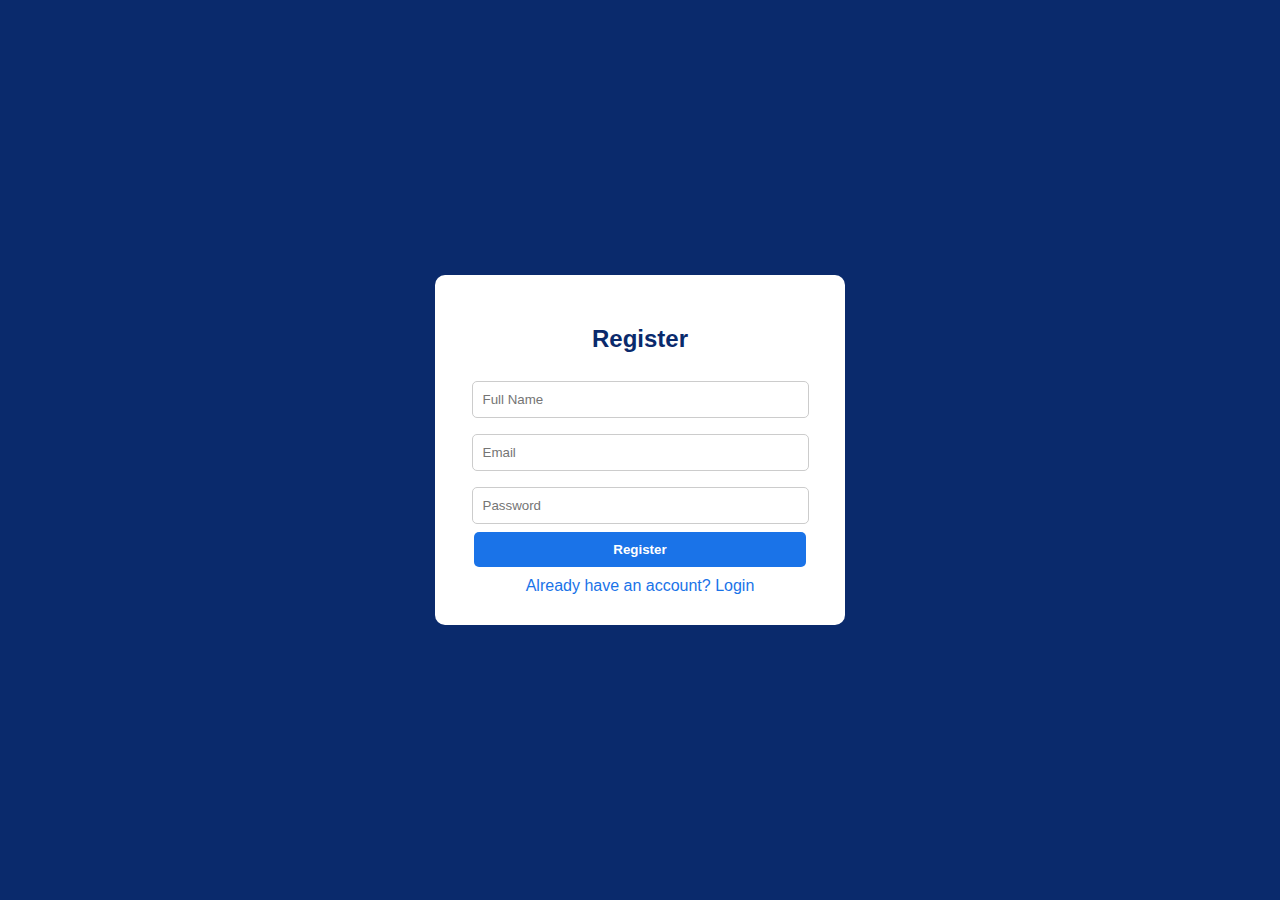
<file: buy-silver.html>
<!DOCTYPE html>
<html lang="en">
<head>
  <meta charset="UTF-8">
  <meta name="viewport" content="width=device-width, initial-scale=1.0">
  <title>Silver Plan Payment - BTC Mining Pro</title>
  <style>
    body {
      font-family: Arial, sans-serif;
      background: #f4f4f4;
      text-align: center;
      margin: 0;
      padding: 0;
    }
    .container {
      max-width: 500px;
      background: #fff;
      margin: 50px auto;
      padding: 30px;
      border-radius: 10px;
      box-shadow: 0 3px 8px rgba(0,0,0,0.1);
    }
    .btc-address {
      background: #f8f9fa;
      border: 1px dashed #ccc;
      padding: 15px;
      border-radius: 8px;
      margin: 20px 0;
      font-weight: bold;
      word-break: break-all;
    }
    button {
      padding: 12px 20px;
      border: none;
      border-radius: 6px;
      cursor: pointer;
      font-size: 16px;
      margin-top: 10px;
    }
    .copy-btn { background: #007bff; color: #fff; }
    .copy-btn:hover { background: #0056b3; }
    .confirm-btn { background: #28a745; color: #fff; }
    .confirm-btn:hover { background: #218838; }
    a { color: #28a745; text-decoration: none; font-weight: bold; }
    .note { margin-top: 20px; color: #dc3545; font-weight: bold; }
    @media (max-width: 768px) {
      .container { width: 90%; margin: 20px auto; padding: 20px; }
    }
  </style>
</head>
<body>

  <div class="container">
    <h2>Silver Plan Payment</h2>
    <p>Please deposit <strong>$500 (equivalent in BTC)</strong> to the address below:</p>
    
    <div class="btc-address" id="btcAddress">3Xy4Z5a6B7c8D9e0F1gH2iJ3kL4M5n6O7P</div>
    <button class="copy-btn" onclick="copyAddress()">📋 Copy Address</button>
    
    <p>After payment, send your receipt to our agent:  
      <br><a href="https://wa.me/1234567890" target="_blank">📲 Click here to WhatsApp Agent</a>
    </p>

    <button class="confirm-btn" onclick="confirmPayment()">✅ I've Paid</button>
    
    <div class="note">⚠️ Your mining will start automatically after confirmation.</div>
  </div>

  <script>
    // Redirect to register/login if not logged in
    if(localStorage.getItem("isLoggedIn") !== "true"){
      localStorage.setItem("pendingPlan", "Silver");
      alert("You must login/register first to buy this plan.");
      window.location.href = "register.html";
    }

    function copyAddress() {
      const btcAddress = document.getElementById("btcAddress").innerText;
      navigator.clipboard.writeText(btcAddress);
      alert("BTC Address copied to clipboard!");
    }

    function confirmPayment() {
      const currentUser = localStorage.getItem("currentUser");
      if(!currentUser) { 
        alert("User not found. Please login."); 
        window.location.href="login.html"; 
        return; 
      }

      let users = JSON.parse(localStorage.getItem("users")) || {};
      users[currentUser] = users[currentUser] || {};
      users[currentUser].plan = "Silver";
      users[currentUser].paymentConfirmed = false; // start mining after delay
      users[currentUser].balance = 0;
      users[currentUser].totalMined = 0;
      localStorage.setItem("users", JSON.stringify(users));

      alert("Payment confirmed! Redirecting to dashboard...");
      window.location.href = "dashboard.html";
    }
  </script>
</body>
</html>
</file>
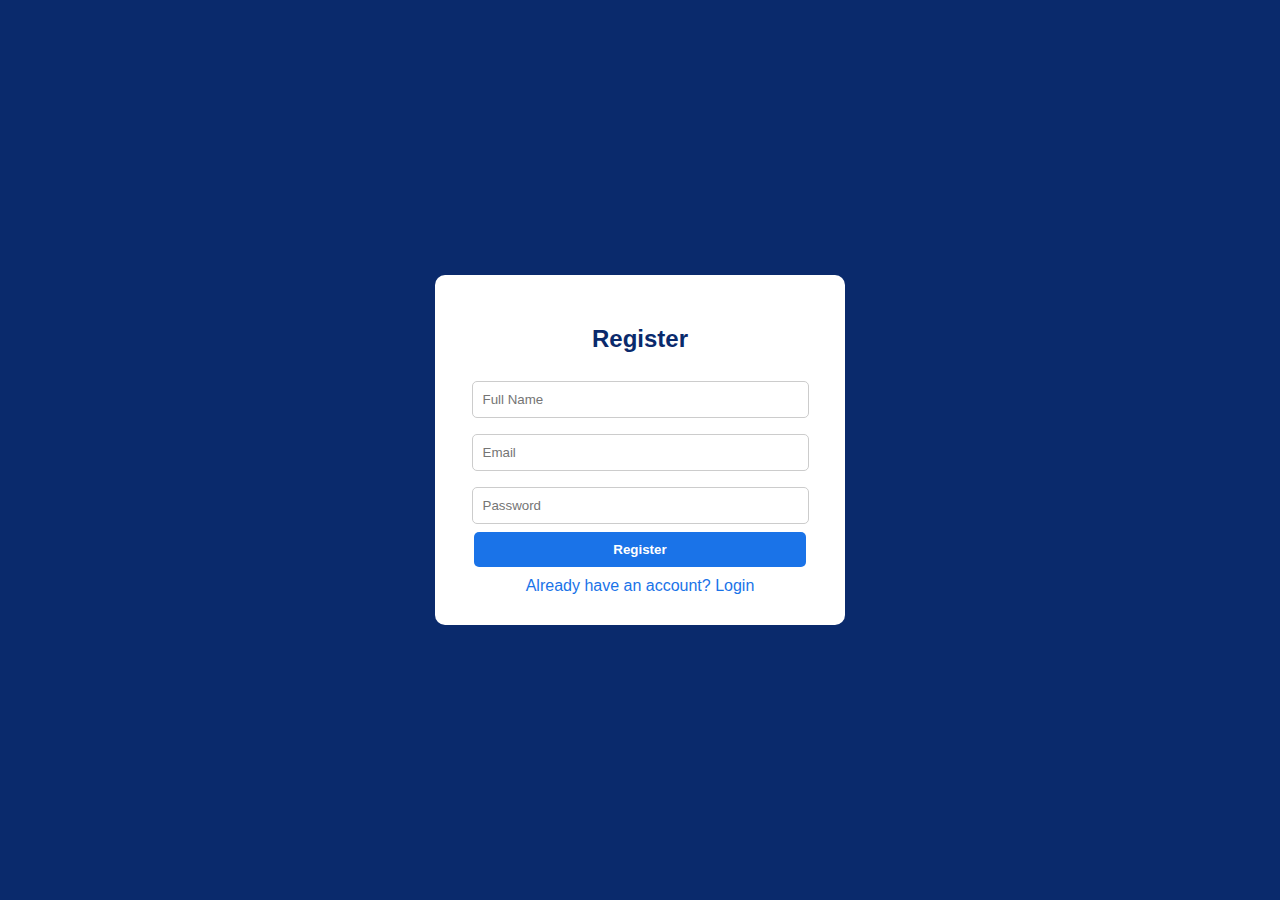
<file: buy-starter.html>
<!DOCTYPE html>
<html lang="en">
<head>
  <meta charset="UTF-8">
  <meta name="viewport" content="width=device-width, initial-scale=1.0">
  <title>Starter Plan Payment - BTC Mining Pro</title>
  <style>
    body {
      font-family: Arial, sans-serif;
      background: #f4f4f4;
      text-align: center;
      margin: 0;
      padding: 0;
    }
    .container {
      max-width: 500px;
      background: #fff;
      margin: 50px auto;
      padding: 30px;
      border-radius: 10px;
      box-shadow: 0 3px 8px rgba(0,0,0,0.1);
    }
    .btc-address {
      background: #f8f9fa;
      border: 1px dashed #ccc;
      padding: 15px;
      border-radius: 8px;
      margin: 20px 0;
      font-weight: bold;
      word-break: break-all;
    }
    button {
      padding: 12px 20px;
      border: none;
      border-radius: 6px;
      cursor: pointer;
      font-size: 16px;
      margin-top: 10px;
    }
    .copy-btn { background: #007bff; color: #fff; }
    .copy-btn:hover { background: #0056b3; }
    .confirm-btn { background: #28a745; color: #fff; }
    .confirm-btn:hover { background: #218838; }
    a { color: #28a745; text-decoration: none; font-weight: bold; }
    .note { margin-top: 20px; color: #dc3545; font-weight: bold; }
  </style>
</head>
<body>

  <div class="container">
    <h2>Starter Plan Payment</h2>
    <p>Please deposit <strong>$200 (equivalent in BTC)</strong> to the address below:</p>
    
    <div class="btc-address" id="btcAddress">3A1UXesRiNE36KT9pAJxWyEofD46fASsxC</div>
    <button class="copy-btn" onclick="copyAddress()">📋 Copy Address</button>
    
    <p>After payment, send your receipt to our agent:  
      <br><a href="https://wa.me/1234567890" target="_blank">📲 Click here to WhatsApp Agent</a>
    </p>

    <button class="confirm-btn" onclick="confirmPayment()">✅ I've Paid</button>
    
    <div class="note">⚠️ Your mining will start automatically after confirmation.</div>
  </div>

  <script>
    // Redirect to login if not logged in
    if(localStorage.getItem("isLoggedIn") !== "true"){
      localStorage.setItem("pendingPlan", "Starter");
      alert("You must login/register first to buy this plan.");
      window.location.href = "register.html";
    }

    function copyAddress() {
      const btcAddress = document.getElementById("btcAddress").innerText;
      navigator.clipboard.writeText(btcAddress);
      alert("BTC Address copied to clipboard!");
    }

    function confirmPayment() {
      const currentUser = localStorage.getItem("currentUser");
      if(!currentUser) {
        alert("User not found. Please login.");
        window.location.href = "login.html";
        return;
      }

      let users = JSON.parse(localStorage.getItem("users")) || {};
      users[currentUser] = users[currentUser] || {};
      users[currentUser].plan = "Starter";
      users[currentUser].paymentConfirmed = false; // will start mining after 5 sec
      users[currentUser].balance = 0;
      users[currentUser].totalMined = 0;
      localStorage.setItem("users", JSON.stringify(users));

      alert("Payment confirmed! Redirecting to dashboard...");
      window.location.href = "dashboard.html";
    }
  </script>
</body>
</html>
</file>
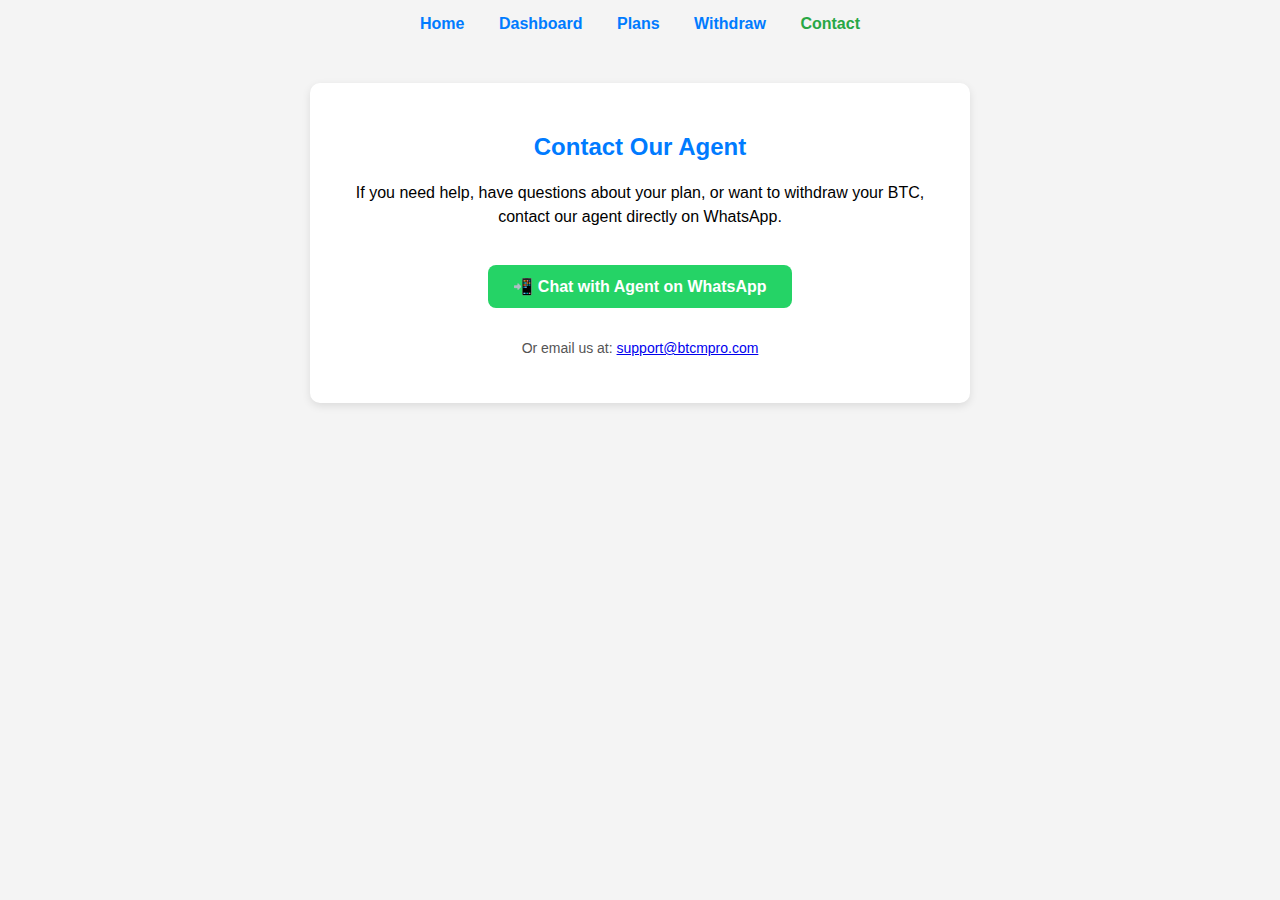
<file: contact.html>
<!DOCTYPE html>
<html lang="en">
<head>
<meta charset="UTF-8">
<meta name="viewport" content="width=device-width, initial-scale=1.0">
<title>Contact - BTC Mining Pro</title>
<style>
  body {
    font-family: Arial, sans-serif;
    background: #f4f4f4;
    margin: 0;
    padding: 0;
    text-align: center;
  }
  nav {
    margin: 15px;
    text-align: center;
  }
  nav a {
    margin: 0 15px;
    text-decoration: none;
    color: #007bff;
    font-weight: bold;
  }
  nav a.active { color: #28a745; }
  .container {
    max-width: 600px;
    background: #fff;
    margin: 50px auto;
    padding: 30px;
    border-radius: 10px;
    box-shadow: 0 3px 8px rgba(0,0,0,0.1);
  }
  h2 { color: #007bff; margin-bottom: 20px; }
  p { font-size: 16px; line-height: 1.5; }
  .whatsapp-btn {
    display: inline-block;
    margin-top: 20px;
    padding: 12px 25px;
    background: #25D366;
    color: #fff;
    font-weight: bold;
    border-radius: 8px;
    text-decoration: none;
    font-size: 16px;
    transition: background 0.3s;
  }
  .whatsapp-btn:hover { background: #1ebe57; }
  @media (max-width: 768px) {
    .container { width: 90%; margin: 20px auto; padding: 20px; }
    nav a { display: block; margin: 10px 0; }
  }
</style>
</head>
<body>

<nav>
  <a href="index.html">Home</a>
  <a href="dashboard.html">Dashboard</a>
  <a href="plans.html">Plans</a>
  <a href="withdraw.html">Withdraw</a>
  <a href="contact.html" class="active">Contact</a>
</nav>

<div class="container">
  <h2>Contact Our Agent</h2>
  <p>If you need help, have questions about your plan, or want to withdraw your BTC, contact our agent directly on WhatsApp.</p>
  
  <a class="whatsapp-btn" href="https://wa.me/1234567890" target="_blank">
    📲 Chat with Agent on WhatsApp
  </a>

  <p style="margin-top:30px; font-size:14px; color:#555;">
    Or email us at: <a href="mailto:support@btcmpro.com">support@btcmpro.com</a>
  </p>
</div>

</body>
</html>
</file>
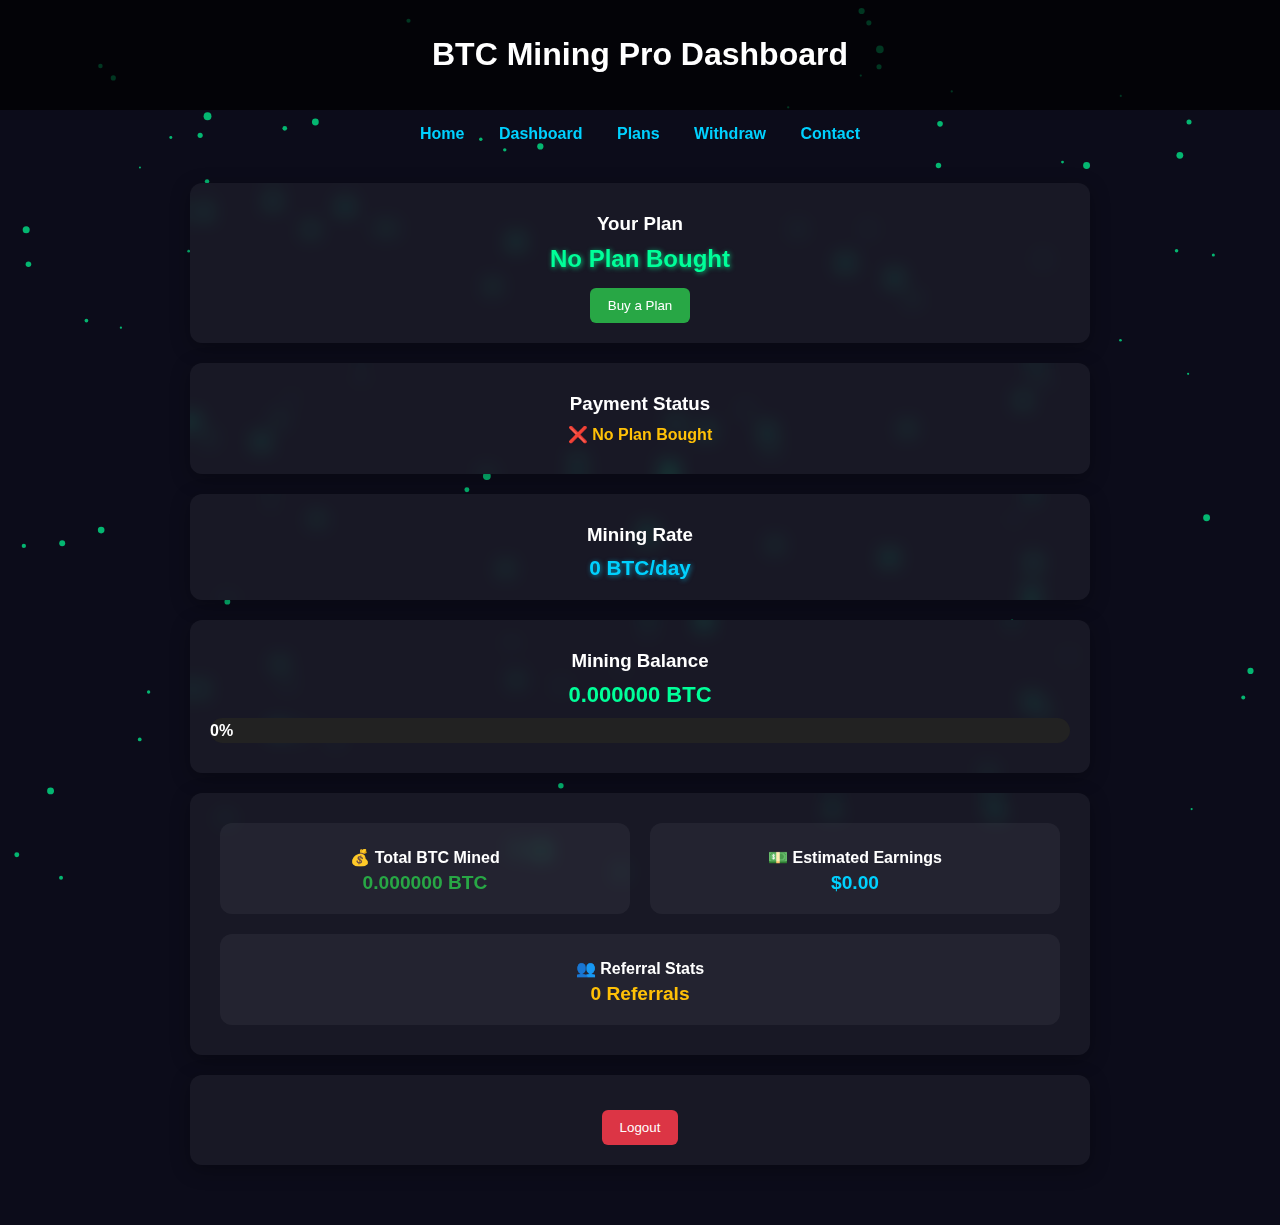
<file: dashboard.html>
<!DOCTYPE html>
<html lang="en">
<head>
<meta charset="UTF-8">
<meta name="viewport" content="width=device-width, initial-scale=1.0">
<title>Dashboard - BTC Mining Pro</title>
<style>
  body { font-family: Arial, sans-serif; margin:0; padding:0; background:#0c0c1a; overflow-x:hidden; }
  header { background: rgba(0,0,0,0.7); padding:15px; color:white; text-align:center; z-index:2; position:relative;}
  nav { margin: 15px; text-align: center; z-index:2; position:relative;}
  nav a { margin: 0 15px; text-decoration: none; color: #00d1ff; font-weight: bold; transition: 0.3s; }
  nav a:hover { color: #28a745; text-decoration: underline; }

  /* Container */
  .container { max-width: 900px; margin: 20px auto; padding: 20px; position:relative; z-index:2; }

  /* Card */
  .card { background: rgba(255,255,255,0.05); backdrop-filter: blur(10px); padding:20px; border-radius:12px; box-shadow:0 5px 20px rgba(0,0,0,0.3); margin-bottom:20px; text-align:center; transition: transform 0.3s, box-shadow 0.3s;}
  .card:hover { transform: translateY(-5px); box-shadow: 0 10px 25px rgba(0,0,0,0.5); }

  .card h3 { margin:10px 0; color:#fff; }

  /* Dashboard Values */
  #planName { color: #00ff99; font-weight: bold; font-size: 1.5em; text-shadow: 1px 1px 5px rgba(0,255,150,0.7); margin-top: 10px; transition: transform 0.3s; }
  #miningRate { color: #00d1ff; font-weight: bold; font-size: 1.3em; text-shadow: 1px 1px 5px rgba(0,209,255,0.6); margin-top: 10px; transition: transform 0.3s; }
  .balance { font-size:22px; color:#00ff99; margin-top:10px; font-weight:bold; transition: transform 0.3s; }
  .animate-update { transform: scale(1.2); }

  .status { font-size:16px; margin:10px 0; }
  .pending { color:#ffc107; font-weight:bold; }
  .confirmed { color:#28a745; font-weight:bold; }

  .logout-btn, .buy-btn { display:inline-block; margin-top:15px; padding:10px 18px; color:white; border:none; border-radius:6px; cursor:pointer; text-decoration:none; transition:0.3s; }
  .logout-btn { background: #dc3545; }
  .logout-btn:hover { background: #b02a37; transform:scale(1.05);}
  .buy-btn { background: #28a745; }
  .buy-btn:hover { background: #218838; transform:scale(1.05); }

  /* Progress bar */
  .progress-container { background:#222; border-radius:20px; margin:10px 0; height:25px; width:100%; overflow:hidden; }
  .progress-bar { height:100%; width:0%; background: linear-gradient(90deg, #00ff99, #00d1ff); border-radius:20px; text-align:center; color:white; line-height:25px; font-weight:bold; transition: width 1s linear; }

  /* Stats Grid */
  .stats-grid { display: flex; justify-content: space-around; flex-wrap: wrap; margin-top:10px;}
  .stat-box { background: rgba(255,255,255,0.05); padding:20px; margin:10px; border-radius:12px; flex:1 1 250px; text-align:center; color:#fff; transition: transform 0.3s, box-shadow 0.3s;}
  .stat-box:hover { transform: translateY(-5px); box-shadow:0 10px 20px rgba(0,255,150,0.3);}
  .stat-box h4 { margin:5px 0; font-size:1em; }
  .stat-number.btc { color:#28a745; font-weight:bold; font-size:1.2em; transition: transform 0.3s; }
  .stat-number.usd { color:#00d1ff; font-weight:bold; font-size:1.2em; transition: transform 0.3s; }
  .stat-number.referrals { color:#ffc107; font-weight:bold; font-size:1.2em; transition: transform 0.3s; }

  @media (max-width:768px){
    .stats-grid { display:grid; grid-template-columns: repeat(2,1fr); gap:15px; justify-items:center; }
    .stat-box:nth-child(3) { grid-column:1/-1; }
  }

  /* Notification Modal */
  .modal { display:none; position:fixed; z-index:5; left:0; top:0; width:100%; height:100%; background-color:rgba(0,0,0,0.5);}
  .modal-content { background:#222; color:white; margin:20% auto; padding:20px; width:90%; max-width:400px; text-align:center; border-radius:12px; }
  .modal-content button { margin-top:15px; padding:10px 15px; background:#28a745; color:#fff; border:none; border-radius:6px; cursor:pointer; }
  .modal-content button:hover { background:#00d1ff; }

  /* Canvas background */
  #particleCanvas { position:fixed; top:0; left:0; width:100%; height:100%; z-index:0; pointer-events:none; background:#0c0c1a; }
</style>
</head>
<body>

<canvas id="particleCanvas"></canvas>

<header>
  <h1>BTC Mining Pro Dashboard</h1>
</header>

<nav>
  <a href="index.html">Home</a>
  <a href="dashboard.html">Dashboard</a>
  <a href="plans.html">Plans</a>
  <a href="withdraw.html">Withdraw</a>
  <a href="contact.html">Contact</a>
</nav>

<div class="container">

  <div class="card">
    <h3>Your Plan</h3>
    <div id="planName">No Plan Selected</div>
    <button id="buyPlanBtn" class="buy-btn" onclick="goToPlans()" style="display:none;">Buy a Plan</button>
  </div>

  <div class="card">
    <h3>Payment Status</h3>
    <div id="paymentStatus" class="status pending"></div>
  </div>

  <div class="card">
    <h3>Mining Rate</h3>
    <div id="miningRate">0 BTC/day</div>
  </div>

  <div class="card">
    <h3>Mining Balance</h3>
    <div class="balance" id="miningBalance">0.000000 BTC</div>
    <div class="progress-container">
      <div class="progress-bar" id="progressBar">0%</div>
    </div>
  </div>

  <div class="card stats-grid">
    <div class="stat-box">
      <h4>💰 Total BTC Mined</h4>
      <div id="totalMined" class="stat-number btc">0.000000 BTC</div>
    </div>
    <div class="stat-box">
      <h4>💵 Estimated Earnings</h4>
      <div id="estimatedEarnings" class="stat-number usd">$0.00</div>
    </div>
    <div class="stat-box">
      <h4>👥 Referral Stats</h4>
      <div id="referrals" class="stat-number referrals">0 Referrals</div>
    </div>
  </div>

  <div class="card">
    <button class="logout-btn" onclick="logout()">Logout</button>
  </div>

</div>

<div id="notificationModal" class="modal">
  <div class="modal-content">
    <p id="notificationMessage"></p>
    <button id="closeNotificationBtn">Close</button>
  </div>
</div>

<script>
/* ==========================
   Particle Background
========================== */
const canvas = document.getElementById('particleCanvas');
const ctx = canvas.getContext('2d');
canvas.width = window.innerWidth;
canvas.height = window.innerHeight;

window.addEventListener('resize', ()=>{
  canvas.width = window.innerWidth;
  canvas.height = window.innerHeight;
});

const particles = [];
const particleCount = 120;
for(let i=0;i<particleCount;i++){
  particles.push({
    x: Math.random()*canvas.width,
    y: Math.random()*canvas.height,
    r: Math.random()*3+1,
    dx: (Math.random()-0.5)*0.5,
    dy: (Math.random()-0.5)*0.5
  });
}

function animateParticles(){
  ctx.clearRect(0,0,canvas.width,canvas.height);
  for(let p of particles){
    ctx.beginPath();
    ctx.arc(p.x,p.y,p.r,0,Math.PI*2);
    ctx.fillStyle = 'rgba(0,255,150,0.7)';
    ctx.fill();
    p.x += p.dx;
    p.y += p.dy;
    if(p.x<0||p.x>canvas.width)p.dx*=-1;
    if(p.y<0||p.y>canvas.height)p.dy*=-1;
  }
  requestAnimationFrame(animateParticles);
}
animateParticles();

/* ==========================
   Dashboard Logic
========================== */
const btcPriceUSD = 30000;
const planRates = { "Starter":0.006, "Silver":0.018, "Gold":0.04 };
const currentUser = localStorage.getItem("currentUser");
let users = JSON.parse(localStorage.getItem("users"))||{};
let userData = users[currentUser] || { plan:"", paymentConfirmed:false, balance:0, totalMined:0, referrals:0 };

const planName = document.getElementById("planName");
const paymentStatus = document.getElementById("paymentStatus");
const miningRate = document.getElementById("miningRate");
const miningBalance = document.getElementById("miningBalance");
const progressBar = document.getElementById("progressBar");
const totalMinedEl = document.getElementById("totalMined");
const estimatedEarningsEl = document.getElementById("estimatedEarnings");
const referralsEl = document.getElementById("referrals");
const buyPlanBtn = document.getElementById("buyPlanBtn");

let lastMiningTime = parseInt(localStorage.getItem(currentUser+"_lastMine"))||Date.now();
let lastReset = parseInt(localStorage.getItem(currentUser+"_lastReset"))||Date.now();

const notificationModal = document.getElementById("notificationModal");
const notificationMessage = document.getElementById("notificationMessage");
const closeNotificationBtn = document.getElementById("closeNotificationBtn");
closeNotificationBtn.onclick = ()=>{ notificationModal.style.display="none"; }
window.onclick = e=>{ if(e.target==notificationModal) notificationModal.style.display="none"; }

function animateValue(element,newValue){
  element.classList.add('animate-update');
  element.innerText = newValue;
  setTimeout(()=>{ element.classList.remove('animate-update'); },300);
}

function updateProgressBar(){
  const plan = userData.plan;
  if(!plan){
    progressBar.style.width = "0%";
    progressBar.innerText = "0%";
    return;
  }
  const now = Date.now();
  const secondsSinceReset = (now-lastReset)/1000;
  const dailyLimit = planRates[plan];
  let balanceProgress = Math.min(userData.balance,dailyLimit);
  const progressPercent = Math.min((balanceProgress/dailyLimit)*100,100);
  progressBar.style.width = progressPercent + "%";
  progressBar.innerText = progressPercent.toFixed(1) + "%";
}

function startMining(){
  if(userData.plan && !userData.paymentConfirmed){
    paymentStatus.innerHTML = "⏳ Starting Mining...";
    paymentStatus.classList.remove("confirmed");
    paymentStatus.classList.add("pending");
    setTimeout(()=>{
      userData.paymentConfirmed = true;
      users[currentUser] = userData;
      localStorage.setItem("users",JSON.stringify(users));
      paymentStatus.innerHTML = "✅ Mining Started!";
      paymentStatus.classList.remove("pending");
      paymentStatus.classList.add("confirmed");
      lastReset = Date.now();
      localStorage.setItem(currentUser+"_lastReset",lastReset);
      notificationMessage.innerText="Mining has started!";
      notificationModal.style.display="block";
    },5000);
  }
}

function updateDashboard(){
  const plan = userData.plan;
  animateValue(planName, plan||"No Plan Bought");
  buyPlanBtn.style.display = plan ? "none" : "inline-block";
  animateValue(miningRate, plan ? planRates[plan]+" BTC/day" : "0 BTC/day");

  if(plan && !userData.paymentConfirmed) startMining();
  else if(plan && userData.paymentConfirmed){
    paymentStatus.innerHTML="✅ Mining Started!";
    paymentStatus.classList.remove("pending");
    paymentStatus.classList.add("confirmed");
  } else {
    paymentStatus.innerHTML="❌ No Plan Bought";
    paymentStatus.classList.remove("confirmed");
    paymentStatus.classList.add("pending");
  }

  animateValue(miningBalance, parseFloat(userData.balance).toFixed(6)+" BTC");
  animateValue(totalMinedEl, parseFloat(userData.totalMined).toFixed(6)+" BTC");
  animateValue(estimatedEarningsEl, "$"+(parseFloat(userData.totalMined)*btcPriceUSD).toFixed(2));
  animateValue(referralsEl, userData.referrals+" Referrals");

  updateProgressBar();
}

function logout(){ localStorage.removeItem("currentUser"); window.location.href="index.html"; }
function goToPlans(){ window.location.href="plans.html"; }

updateDashboard();

setInterval(()=>{
  if(userData.plan && userData.paymentConfirmed){
    const now = Date.now();
    const secondsPassed = (now - lastMiningTime)/1000;
    const increment = planRates[userData.plan]/86400*secondsPassed;
    userData.balance += increment;
    userData.totalMined += increment;

    if(now - lastReset >= 86400*1000){
      userData.balance = 0;
      lastReset = now;
      localStorage.setItem(currentUser+"_lastReset", lastReset);
    }

    users[currentUser] = userData;
    localStorage.setItem("users",JSON.stringify(users));
    localStorage.setItem(currentUser+"_lastMine",now);

    animateValue(miningBalance, userData.balance.toFixed(6)+" BTC");
    animateValue(totalMinedEl, userData.totalMined.toFixed(6)+" BTC");
    animateValue(estimatedEarningsEl, "$"+(userData.totalMined*btcPriceUSD).toFixed(2));
    updateProgressBar();

    lastMiningTime = now;
  }
},1000);

</script>

</body>
</html>
</file>
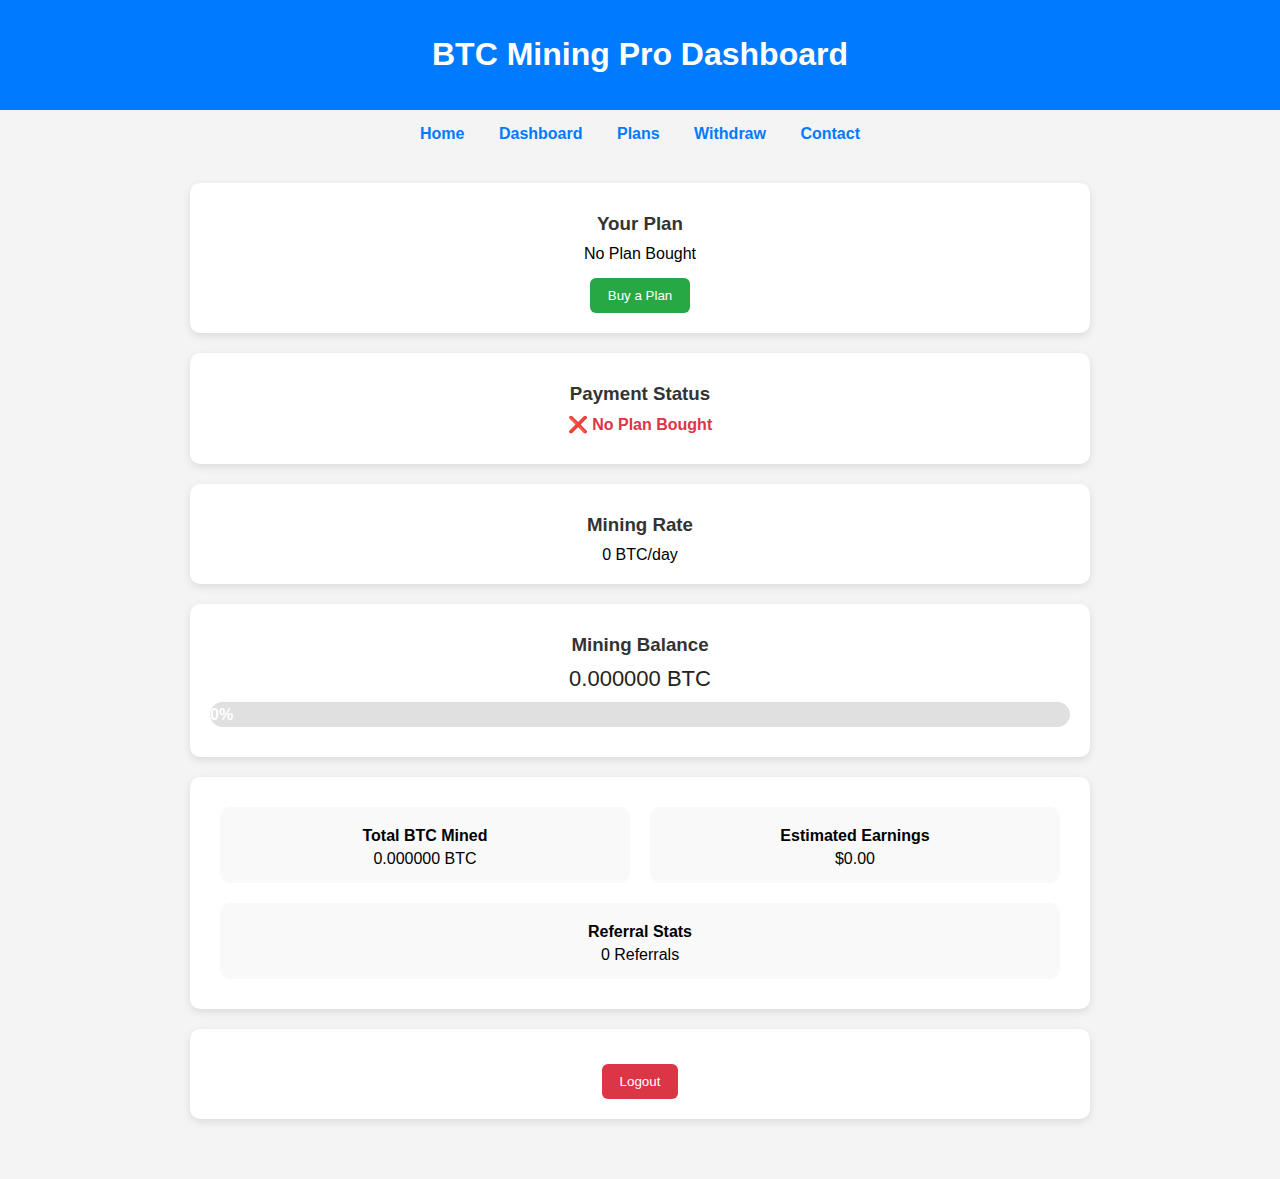
<file: hh.html>
<!DOCTYPE html>
<html lang="en">
<head>
<meta charset="UTF-8">
<meta name="viewport" content="width=device-width, initial-scale=1.0">
<title>Dashboard - BTC Mining Pro</title>
<style>
  body { font-family: Arial, sans-serif; background: #f4f4f4; margin: 0; padding: 0; }
  header { background: #007bff; padding: 15px; color: white; text-align: center; }
  nav { margin: 15px; text-align: center; }
  nav a { margin: 0 15px; text-decoration: none; color: #007bff; font-weight: bold; }
  .container { max-width: 900px; margin: 20px auto; padding: 20px; }
  .card { background: #fff; padding: 20px; border-radius: 10px; box-shadow: 0 3px 8px rgba(0,0,0,0.1); margin-bottom: 20px; text-align: center; }
  .card h3 { margin: 10px 0; color: #333; }
  .status { font-size: 16px; margin: 10px 0; }
  .pending { color: #dc3545; font-weight: bold; }
  .confirmed { color: #28a745; font-weight: bold; }
  .balance { font-size: 22px; color: #222; margin-top: 10px; }
  .logout-btn, .buy-btn { display: inline-block; margin-top: 15px; padding: 10px 18px; color: white; border: none; border-radius: 6px; cursor: pointer; text-decoration: none; }
  .logout-btn { background: #dc3545; }
  .logout-btn:hover { background: #b02a37; }
  .buy-btn { background: #28a745; }
  .buy-btn:hover { background: #218838; }
  .notification { margin: 15px auto; padding: 10px; border-radius: 5px; max-width: 600px; text-align: center; display: none; }
  .notification.success { background: #d4edda; color: #155724; }
  .notification.error { background: #f8d7da; color: #721c24; }
  .notification.info { background: #cce5ff; color: #004085; }
  .progress-container { background: #e0e0e0; border-radius: 20px; margin: 10px 0; height: 25px; width: 100%; overflow: hidden; }
  .progress-bar { height: 100%; width: 0%; background: #28a745; border-radius: 20px; text-align: center; color: white; line-height: 25px; font-weight: bold; transition: width 1s linear; }
  .stats-grid { display: flex; justify-content: space-around; flex-wrap: wrap; }
  .stat-box { background: #f9f9f9; padding: 15px; margin: 10px; border-radius: 10px; flex: 1 1 250px; }
  .stat-box h4 { margin: 5px 0; }
  @media (max-width: 768px) { nav a { display: block; margin: 10px 0; } .stats-grid { flex-direction: column; align-items: center; } }
</style>
</head>
<body>

  <header>
    <h1>BTC Mining Pro Dashboard</h1>
  </header>
  
  <nav>
    <a href="index.html">Home</a>
    <a href="dashboard.html">Dashboard</a>
    <a href="plans.html">Plans</a>
    <a href="withdraw.html">Withdraw</a>
    <a href="contact.html">Contact</a>
  </nav>
  
  <div class="container">
    <div id="notification" class="notification"></div>
  
    <!-- Plan Info -->
    <div class="card">
      <h3>Your Plan</h3>
      <div id="planName">No Plan Selected</div>
      <button id="buyPlanBtn" class="buy-btn" onclick="goToPlans()" style="display:none;">Buy a Plan</button>
    </div>
  
    <!-- Payment Status -->
    <div class="card">
      <h3>Payment Status</h3>
      <div id="paymentStatus" class="status pending"></div>
    </div>
  
    <!-- Mining Info -->
    <div class="card">
      <h3>Mining Rate</h3>
      <div id="miningRate">0 BTC/day</div>
    </div>
  
    <div class="card">
      <h3>Mining Balance</h3>
      <div class="balance" id="miningBalance">0.000000 BTC</div>
      <div class="progress-container">
        <div class="progress-bar" id="progressBar">0%</div>
      </div>
    </div>
  
    <!-- Earnings & Referral Stats -->
    <div class="card stats-grid">
      <div class="stat-box">
        <h4>Total BTC Mined</h4>
        <div id="totalMined">0.000000 BTC</div>
      </div>
      <div class="stat-box">
        <h4>Estimated Earnings</h4>
        <div id="estimatedEarnings">$0.00</div>
      </div>
      <div class="stat-box">
        <h4>Referral Stats</h4>
        <div id="referrals">0 Referrals</div>
      </div>
    </div>
  
    <!-- Logout -->
    <div class="card">
      <button class="logout-btn" onclick="logout()">Logout</button>
    </div>
  </div>
  
  <script>
  const btcPriceUSD = 30000;
  
  // Plan daily mining rates in BTC/day
  const planRates = { "Starter": 0.006, "Silver": 0.018, "Gold": 0.04 };
  
  // Fetch current logged-in user
  const currentUser = localStorage.getItem("currentUser");
  let users = JSON.parse(localStorage.getItem("users")) || {};
  let userData = users[currentUser] || { plan:"", paymentConfirmed:false, balance:0, totalMined:0, referrals:0 };
  
  const planName = document.getElementById("planName");
  const paymentStatus = document.getElementById("paymentStatus");
  const miningRate = document.getElementById("miningRate");
  const miningBalance = document.getElementById("miningBalance");
  const progressBar = document.getElementById("progressBar");
  const totalMinedEl = document.getElementById("totalMined");
  const estimatedEarningsEl = document.getElementById("estimatedEarnings");
  const referralsEl = document.getElementById("referrals");
  const buyPlanBtn = document.getElementById("buyPlanBtn");
  
  function showNotification(type,message){
    alert(message);
  }
  
  function updateProgressBar(){
    const plan = userData.plan;
    if(!plan){ 
      progressBar.style.width = "0%"; 
      progressBar.innerText = "0%"; 
      return;
    }
    const percent = Math.min((userData.balance / planRates[plan])*100,100);
    progressBar.style.width = percent + "%";
    progressBar.innerText = percent.toFixed(1) + "%";
  }
  
  function startMining() {
    if(userData.plan && !userData.paymentConfirmed){
      paymentStatus.innerHTML = "⏳ Starting Mining...";
      paymentStatus.classList.remove("confirmed");
      paymentStatus.classList.add("pending");
  
      setTimeout(()=>{
        userData.paymentConfirmed = true;
        users[currentUser] = userData;
        localStorage.setItem("users", JSON.stringify(users));
        paymentStatus.innerHTML = "✅ Mining Started!";
        paymentStatus.classList.remove("pending");
        paymentStatus.classList.add("confirmed");
        showNotification("success","Mining has started!");
      }, 5000);
    }
  }
  
  function updateDashboard(){
    const plan = userData.plan;
    planName.innerText = plan || "No Plan Bought";
    buyPlanBtn.style.display = plan ? "none" : "inline-block";
    miningRate.innerText = plan ? planRates[plan] + " BTC/day" : "0 BTC/day";
  
    if(plan && !userData.paymentConfirmed){
      startMining();
    } else if(plan && userData.paymentConfirmed){
      paymentStatus.innerHTML = "✅ Mining Started!";
      paymentStatus.classList.remove("pending");
      paymentStatus.classList.add("confirmed");
    } else {
      paymentStatus.innerHTML = "❌ No Plan Bought";
      paymentStatus.classList.remove("confirmed");
      paymentStatus.classList.add("pending");
    }
  
    miningBalance.innerText = parseFloat(userData.balance).toFixed(6) + " BTC";
    totalMinedEl.innerText = parseFloat(userData.totalMined).toFixed(6) + " BTC";
    estimatedEarningsEl.innerText = "$" + (parseFloat(userData.totalMined)*btcPriceUSD).toFixed(2);
    referralsEl.innerText = userData.referrals + " Referrals";
    updateProgressBar();
  }
  
  function logout(){ localStorage.removeItem("currentUser"); window.location.href="index.html"; }
  function goToPlans(){ window.location.href="plans.html"; }
  
  updateDashboard();
  
  // Mining simulation per second
  setInterval(()=>{
    if(userData.plan && userData.paymentConfirmed){
      const increment = planRates[userData.plan]/24/60/60; // BTC per second
      userData.balance += increment;
      userData.totalMined += increment;
      users[currentUser] = userData;
      localStorage.setItem("users", JSON.stringify(users));
  
      miningBalance.innerText = userData.balance.toFixed(6) + " BTC";
      totalMinedEl.innerText = userData.totalMined.toFixed(6) + " BTC";
      estimatedEarningsEl.innerText = "$" + (userData.totalMined*btcPriceUSD).toFixed(2);
      updateProgressBar();
    }
  },1000);
  </script>
  
  </body>
  </html>
</file>
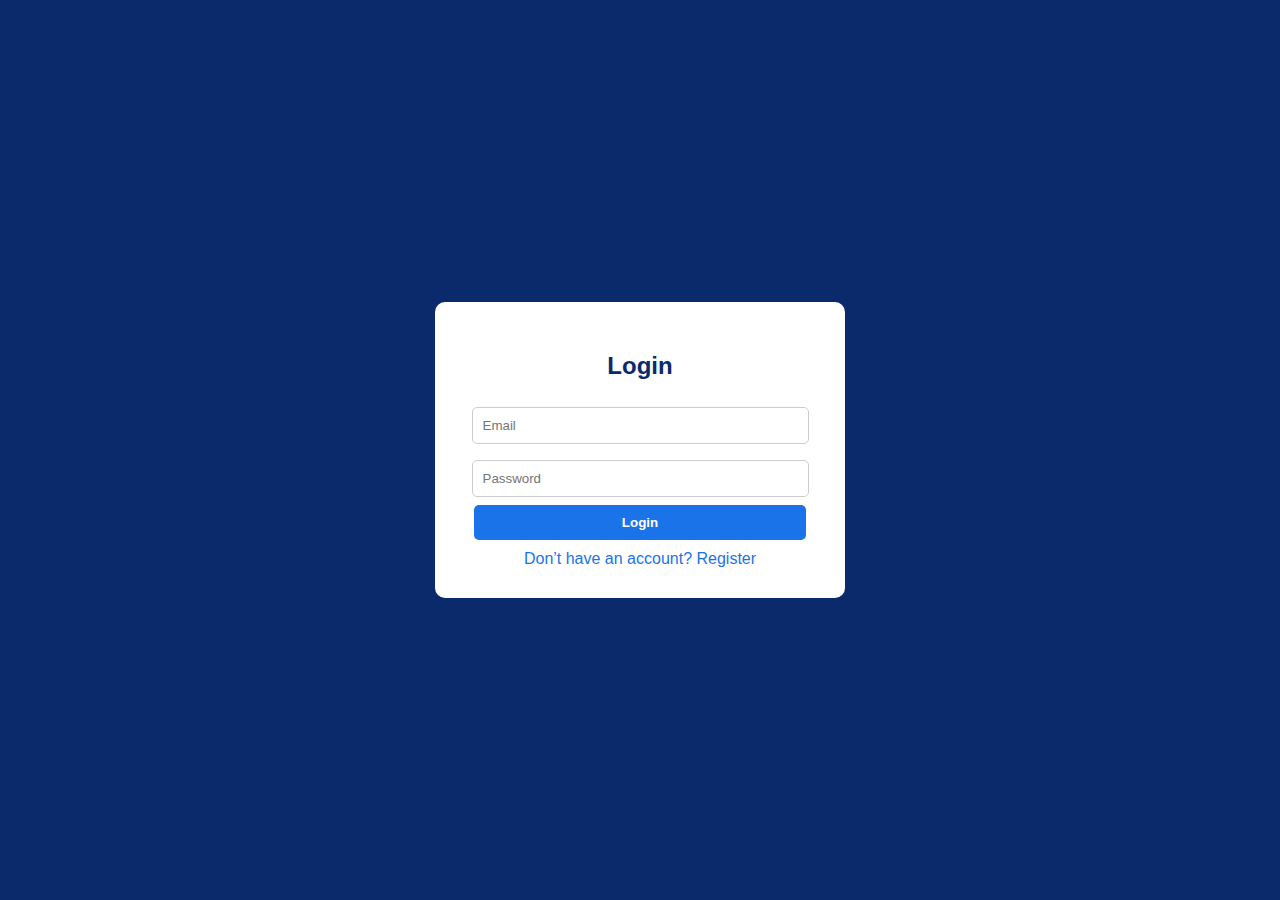
<file: login.html>
<!DOCTYPE html>
<html lang="en">
<head>
<meta charset="UTF-8">
<meta name="viewport" content="width=device-width, initial-scale=1.0">
<title>Login - BTC Mining Pro</title>
<style>
body { font-family: Arial,sans-serif; background:#0a2a6c; display:flex; justify-content:center; align-items:center; height:100vh; margin:0; color:white; }
.form-box { background:white; color:#0a2a6c; padding:30px; border-radius:10px; width:350px; text-align:center; }
input { width:90%; padding:10px; margin:8px 0; border-radius:5px; border:1px solid #ccc; }
button { padding:10px; width:95%; background:#1a73e8; color:white; border:none; border-radius:5px; cursor:pointer; font-weight:bold; }
button:hover { background:#0a5cc9; }
a { color:#1a73e8; text-decoration:none; display:block; margin-top:10px; }
@media (max-width:480px){ .form-box{width:90%;padding:20px;} input,button{width:100%;} }
</style>
</head>
<body>
<div class="form-box">
  <h2>Login</h2>
  <input type="email" id="email" placeholder="Email" required>
  <input type="password" id="password" placeholder="Password" required>
  <button onclick="login()">Login</button>
  <a href="register.html">Don’t have an account? Register</a>
</div>

<script>
function login(){
  let email = document.getElementById("email").value.trim();
  let password = document.getElementById("password").value.trim();
  let users = JSON.parse(localStorage.getItem("users")) || {};

  if(users[email] && users[email].password === password){
    localStorage.setItem("isLoggedIn", "true");
    localStorage.setItem("currentUser", email);
    window.location.href="dashboard.html";
  } else {
    alert("Invalid email or password!");
  }
}
</script>
</body>
</html>
</file>
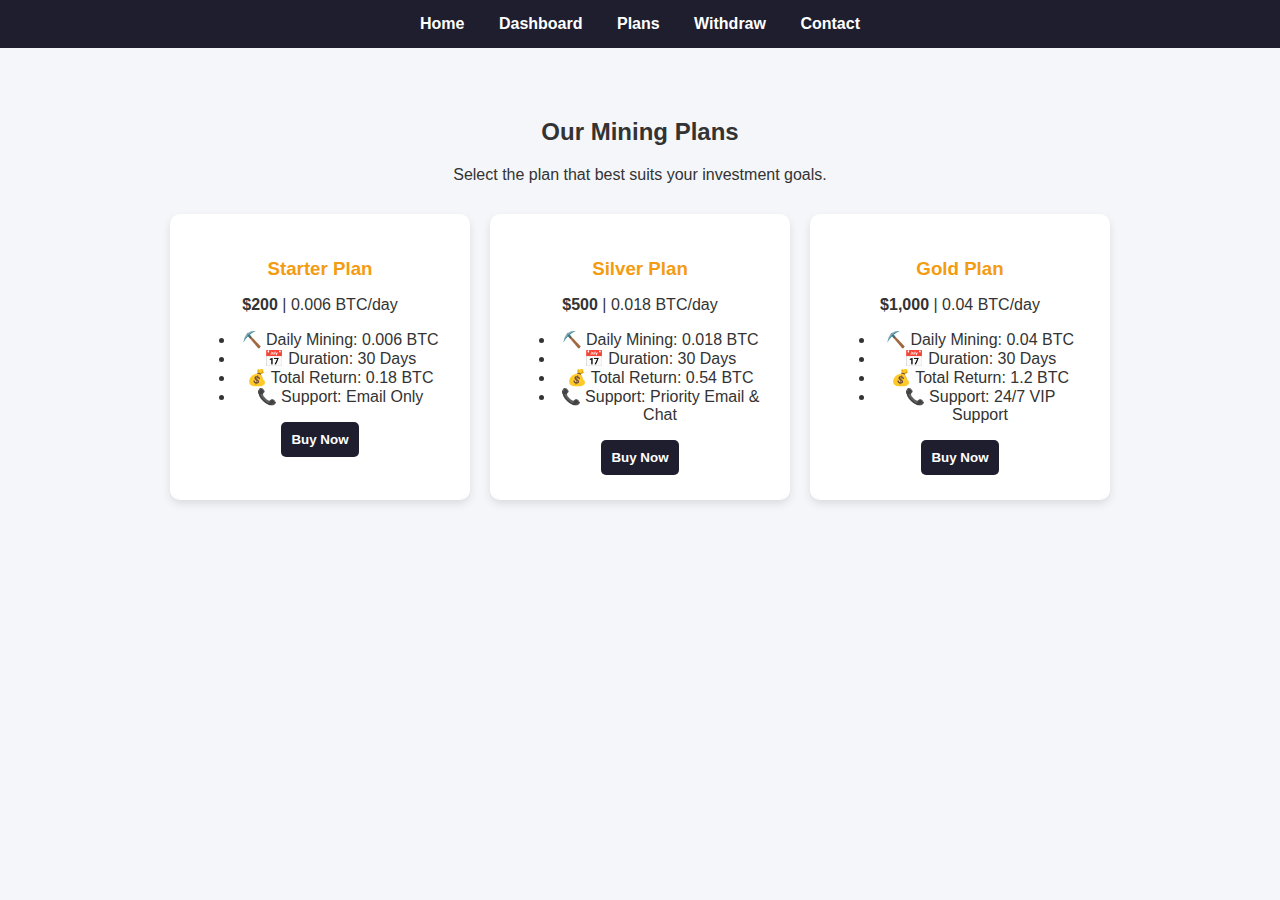
<file: plans.html>
<!DOCTYPE html>
<html lang="en">
<head>
<meta charset="UTF-8">
<meta name="viewport" content="width=device-width, initial-scale=1.0">
<title>BTC Mining Pro | Plans</title>
<link rel="stylesheet" href="style.css">
<style>
.plan-cards {
  display: flex;
  justify-content: center;
  flex-wrap: wrap;
  gap: 20px;
  margin-top: 30px;
}
.plan {
  background: #fff;
  padding: 25px;
  border-radius: 10px;
  width: 250px;
  box-shadow: 0 4px 8px rgba(0,0,0,0.1);
  text-align: center;
}
.plan h3 { margin-bottom: 15px; color: #f39c12; }
.plan button {
  background: #1e1e2f;
  color: #fff;
  padding: 10px;
  border: none;
  border-radius: 5px;
  cursor: pointer;
  font-weight: bold;
}
.plan button:hover { background: #f39c12; }

/* Modal Styles */
.modal {
  display: none;
  position: fixed;
  z-index: 100;
  left: 0; top: 0;
  width: 100%; height: 100%;
  background-color: rgba(0,0,0,0.6);
}
.modal-content {
  background-color: #fff;
  margin: 10% auto;
  padding: 25px;
  border-radius: 10px;
  width: 90%;
  max-width: 400px;
  text-align: left;
  box-shadow: 0 4px 10px rgba(0,0,0,0.2);
}
.modal-content h3 {
  margin-top: 0;
  color: #f39c12;
}
.modal-content p {
  margin: 15px 0;
  line-height: 1.4;
}
.modal-content button {
  display: block;
  width: 100%;
  margin-top: 20px;
  background: #28a745;
  color: #fff;
  border: none;
  padding: 10px;
  border-radius: 5px;
  font-weight: bold;
  cursor: pointer;
}
.modal-content button:hover { background: #218838; }

/* Responsive */
@media (max-width: 768px) {
  .plan-cards { flex-direction: column; align-items: center; }
  .plan { width: 90%; }
  .modal-content { margin: 20% auto; }
}
</style>
</head>
<body>

<nav>
  <a href="index.html">Home</a>
  <a href="dashboard.html">Dashboard</a>
  <a href="plans.html" class="active">Plans</a>
  <a href="#">Withdraw</a>
  <a href="#">Contact</a>
</nav>

<section class="plans-preview">
  <h2>Our Mining Plans</h2>
  <p>Select the plan that best suits your investment goals.</p>

  <div class="plan-cards">

    <div class="plan">
      <h3>Starter Plan</h3>
      <p><strong>$200</strong> | 0.006 BTC/day</p>
      <ul>
        <li>⛏️ Daily Mining: 0.006 BTC</li>
        <li>📅 Duration: 30 Days</li>
        <li>💰 Total Return: 0.18 BTC</li>
        <li>📞 Support: Email Only</li>
      </ul>
      <button onclick="buyPlan('Starter')">Buy Now</button>
    </div>

    <div class="plan">
      <h3>Silver Plan</h3>
      <p><strong>$500</strong> | 0.018 BTC/day</p>
      <ul>
        <li>⛏️ Daily Mining: 0.018 BTC</li>
        <li>📅 Duration: 30 Days</li>
        <li>💰 Total Return: 0.54 BTC</li>
        <li>📞 Support: Priority Email & Chat</li>
      </ul>
      <button onclick="buyPlan('Silver')">Buy Now</button>
    </div>

    <div class="plan">
      <h3>Gold Plan</h3>
      <p><strong>$1,000</strong> | 0.04 BTC/day</p>
      <ul>
        <li>⛏️ Daily Mining: 0.04 BTC</li>
        <li>📅 Duration: 30 Days</li>
        <li>💰 Total Return: 1.2 BTC</li>
        <li>📞 Support: 24/7 VIP Support</li>
      </ul>
      <button onclick="buyPlan('Gold')">Buy Now</button>
    </div>

  </div>
</section>

<!-- Modal -->
<div id="paymentModal" class="modal">
  <div class="modal-content">
    <h3 id="modalTitle">Plan Selected</h3>
    <p>
      1️⃣ Copy the BTC address from the next page.<br>
      2️⃣ Then either send your receipt to our agent via WhatsApp OR upload your payment screenshot.<br>
      3️⃣ After completing one of these steps, click "I've Paid" to start mining.
    </p>
    <button id="proceedBtn">Proceed to Payment</button>
  </div>
</div>

<script>
const modal = document.getElementById("paymentModal");
const modalTitle = document.getElementById("modalTitle");
const proceedBtn = document.getElementById("proceedBtn");

function buyPlan(plan) {
  const loggedIn = localStorage.getItem("isLoggedIn") === "true";
  const currentUser = localStorage.getItem("currentUser");

  if (!loggedIn || !currentUser) {
    localStorage.setItem("pendingPlan", plan);
    alert("You need to register or log in before buying a plan.");
    window.location.href = "login.html";
    return;
  }

  let users = JSON.parse(localStorage.getItem("users")) || {};
  if(users[currentUser].plan && users[currentUser].paymentConfirmed) {
    alert(`You already bought the ${users[currentUser].plan} plan.`);
    return;
  }

  // Save pending plan
  users[currentUser].plan = plan;
  users[currentUser].paymentConfirmed = false;
  users[currentUser].balance = 0;
  users[currentUser].totalMined = 0;
  localStorage.setItem("users", JSON.stringify(users));
  localStorage.setItem("pendingPlan", plan);

  // Show modal
  modalTitle.textContent = `${plan} Plan Selected`;
  modal.style.display = "block";

  proceedBtn.onclick = function() {
    modal.style.display = "none";
    window.location.href = `buy-${plan.toLowerCase()}.html`;
  };
}

// Close modal if user clicks outside the content
window.onclick = function(event) {
  if (event.target == modal) { modal.style.display = "none"; }
};
</script>

</body>
</html>
</file>
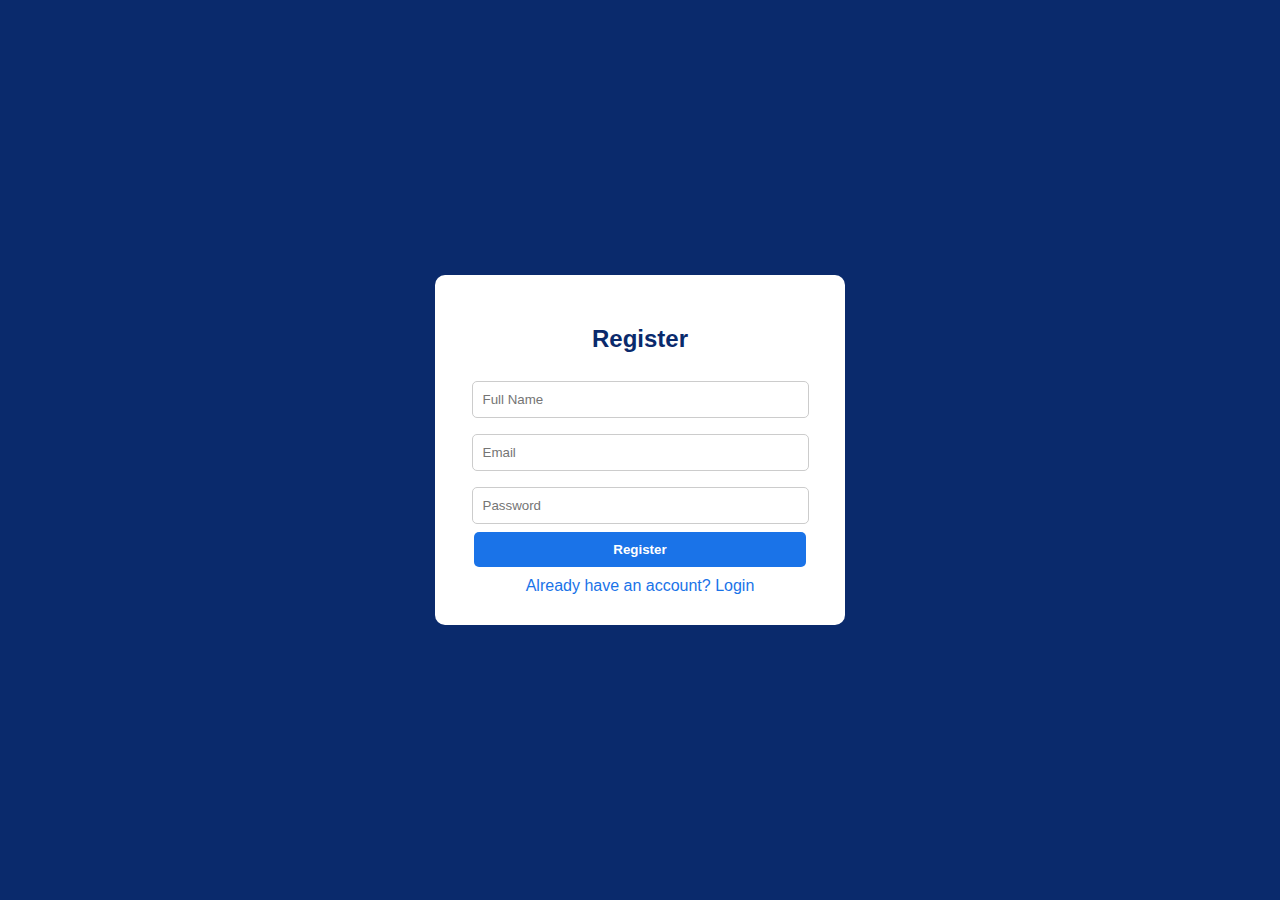
<file: register.html>
<!DOCTYPE html>
<html lang="en">
<head>
<meta charset="UTF-8">
<meta name="viewport" content="width=device-width, initial-scale=1.0">
<title>Register - BTC Mining Pro</title>
<style>
body {
  font-family: Arial, sans-serif;
  background: #0a2a6c;
  display: flex;
  justify-content: center;
  align-items: center;
  height: 100vh;
  margin: 0;
  color: white;
}
.form-box {
  background: white;
  color: #0a2a6c;
  padding: 30px;
  border-radius: 10px;
  width: 350px;
  text-align: center;
}
input {
  width: 90%;
  padding: 10px;
  margin: 8px 0;
  border-radius: 5px;
  border: 1px solid #ccc;
}
button {
  padding: 10px;
  width: 95%;
  background: #1a73e8;
  color: white;
  border: none;
  border-radius: 5px;
  cursor: pointer;
  font-weight: bold;
}
button:hover { background: #0a5cc9; }
a { color: #1a73e8; text-decoration: none; display: block; margin-top: 10px; }
@media (max-width:480px){
  .form-box{width:90%;padding:20px;}
  input, button{width:100%;}
}
</style>
</head>
<body>
<div class="form-box">
  <h2>Register</h2>
  <input type="text" id="name" placeholder="Full Name" required>
  <input type="email" id="email" placeholder="Email" required>
  <input type="password" id="password" placeholder="Password" required>
  <button onclick="register()">Register</button>
  <a href="login.html">Already have an account? Login</a>
</div>

<script>
function register(){
  let name = document.getElementById("name").value.trim();
  let email = document.getElementById("email").value.trim();
  let password = document.getElementById("password").value.trim();

  if(!name || !email || !password){
    alert("All fields are required");
    return;
  }

  let users = JSON.parse(localStorage.getItem("users")) || {};
  if(users[email]){
    alert("User already exists");
    return;
  }

  users[email] = {
    name, email, password,
    plan: "", paymentConfirmed:false, balance:0, totalMined:0, referrals:0
  };

  localStorage.setItem("users", JSON.stringify(users));
  alert("Registration successful! Please login.");
  window.location.href="login.html";
}
</script>
</body>
</html>
</file>
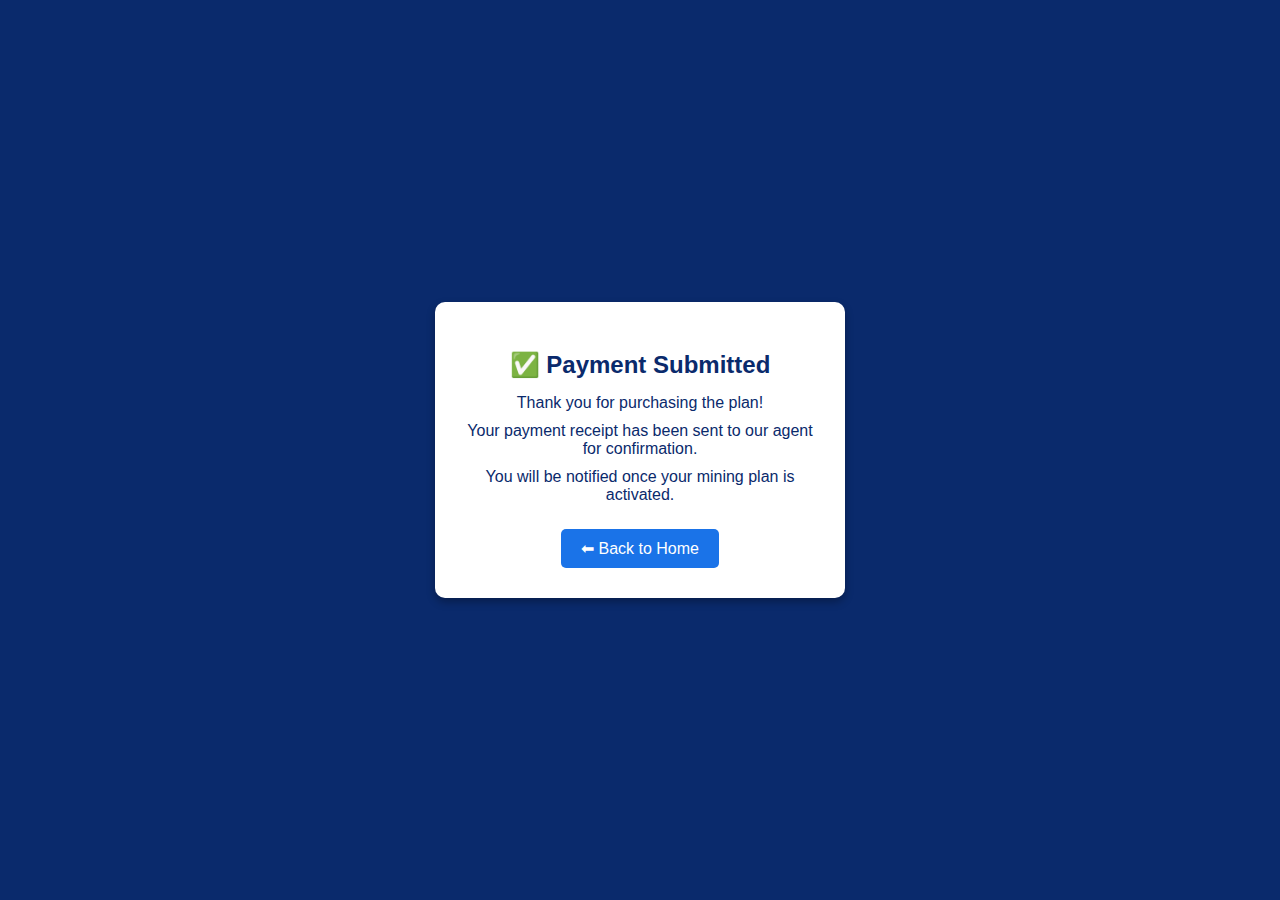
<file: thank-you.html>
<!DOCTYPE html>
<html lang="en">
<head>
  <meta charset="UTF-8">
  <meta name="viewport" content="width=device-width, initial-scale=1.0">
  <title>Payment Submitted - BTC Mining Pro</title>
  <style>
    body {
      font-family: Arial, sans-serif;
      background: #0a2a6c;
      margin: 0;
      padding: 0;
      display: flex;
      justify-content: center;
      align-items: center;
      height: 100vh;
      color: white;
    }

    .thank-box {
      background: white;
      color: #0a2a6c;
      padding: 30px;
      border-radius: 10px;
      width: 350px;
      text-align: center;
      box-shadow: 0px 4px 8px rgba(0,0,0,0.3);
      animation: fadeIn 1s ease-in-out;
    }

    .thank-box h2 {
      margin-bottom: 15px;
    }

    .thank-box p {
      margin: 10px 0;
    }

    .thank-box a {
      display: inline-block;
      margin-top: 15px;
      padding: 10px 20px;
      background: #1a73e8;
      color: white;
      text-decoration: none;
      border-radius: 5px;
    }

    @keyframes fadeIn {
      from { opacity: 0; transform: scale(0.9); }
      to { opacity: 1; transform: scale(1); }
    }
  </style>
</head>
<body>

  <div class="thank-box">
    <h2>✅ Payment Submitted</h2>
    <p>Thank you for purchasing the plan!</p>
    <p>Your payment receipt has been sent to our agent for confirmation.</p>
    <p>You will be notified once your mining plan is activated.</p>
    <a href="index.html">⬅ Back to Home</a>
  </div>

</body>
</html>
</file>
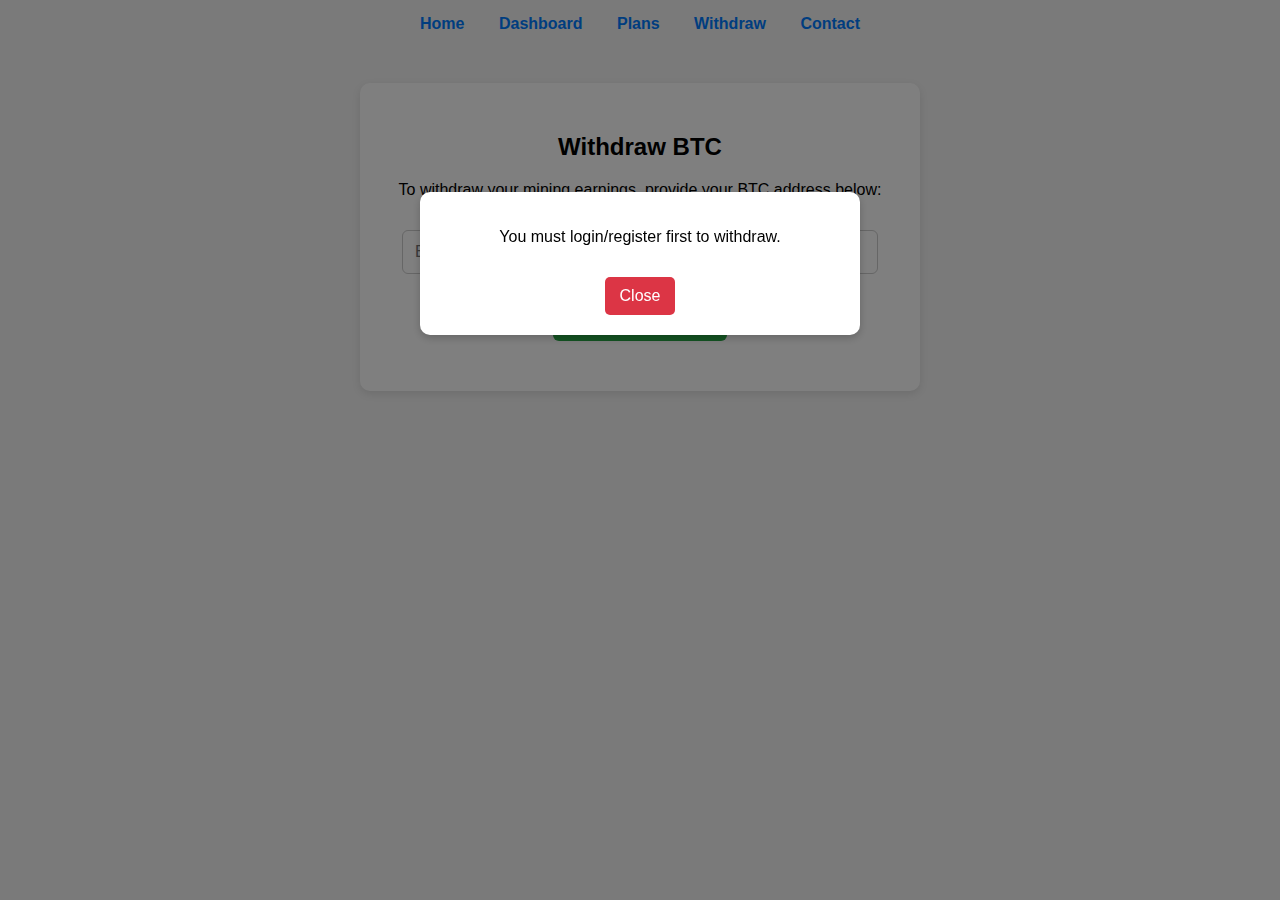
<file: withdraw.html>
<!DOCTYPE html>
<html lang="en">
<head>
  <meta charset="UTF-8">
  <meta name="viewport" content="width=device-width, initial-scale=1.0">
  <title>Withdraw BTC - BTC Mining Pro</title>
  <style>
    body {
      font-family: Arial, sans-serif;
      background: #f4f4f4;
      text-align: center;
      margin: 0;
      padding: 0;
    }
    nav {
      margin: 15px;
      text-align: center;
    }
    nav a {
      margin: 0 15px;
      text-decoration: none;
      color: #007bff;
      font-weight: bold;
    }
    .container {
      max-width: 500px;
      background: #fff;
      margin: 50px auto;
      padding: 30px;
      border-radius: 10px;
      box-shadow: 0 3px 8px rgba(0,0,0,0.1);
    }
    input[type="text"] {
      width: 90%;
      padding: 12px;
      margin: 15px 0;
      border-radius: 6px;
      border: 1px solid #ccc;
      font-size: 16px;
    }
    button {
      padding: 12px 20px;
      border: none;
      border-radius: 6px;
      cursor: pointer;
      font-size: 16px;
      background: #28a745;
      color: #fff;
      margin-top: 10px;
    }
    button:hover {
      background: #218838;
    }
    .note {
      margin-top: 20px;
      color: #dc3545;
      font-weight: bold;
    }

    /* Modal styles */
    .modal {
      display: none;
      position: fixed;
      z-index: 999;
      left: 0;
      top: 0;
      width: 100%;
      height: 100%;
      overflow: auto;
      background-color: rgba(0,0,0,0.5);
    }
    .modal-content {
      background-color: #fff;
      margin: 15% auto;
      padding: 20px;
      border-radius: 10px;
      width: 80%;
      max-width: 400px;
      text-align: center;
      box-shadow: 0 3px 8px rgba(0,0,0,0.2);
    }
    .close-btn {
      background: #dc3545;
      color: #fff;
      border: none;
      padding: 10px 15px;
      border-radius: 5px;
      cursor: pointer;
      margin-top: 15px;
    }
    .close-btn:hover {
      background: #c82333;
    }
  </style>
</head>
<body>

  <nav>
    <a href="index.html">Home</a>
    <a href="dashboard.html">Dashboard</a>
    <a href="plans.html">Plans</a>
    <a href="withdraw.html" class="active">Withdraw</a>
    <a href="contact.html">Contact</a>
  </nav>

  <div class="container">
    <h2>Withdraw BTC</h2>
    <p>To withdraw your mining earnings, provide your BTC address below:</p>
    
    <input type="text" id="btcAddress" placeholder="Enter your BTC address">
    <br>
    <button onclick="withdraw()">Submit Withdrawal</button>

    <div class="note" id="note"></div>
  </div>

  <!-- Modal -->
  <div id="modal" class="modal">
    <div class="modal-content" id="modalContent">
      <p id="modalMessage"></p>
      <button class="close-btn" onclick="closeModal()">Close</button>
    </div>
  </div>

  <script>
    const btcPriceUSD = 30000;
    const minUSD = 5000; // Minimum withdrawal

    const modal = document.getElementById("modal");
    const modalMessage = document.getElementById("modalMessage");

    function showModal(message) {
      modalMessage.textContent = message;
      modal.style.display = "block";
    }

    function closeModal() {
      modal.style.display = "none";
    }

    // Redirect if not logged in
    if(localStorage.getItem("isLoggedIn") !== "true") {
      showModal("You must login/register first to withdraw.");
      setTimeout(() => window.location.href = "register.html", 2000); // redirect after 2 sec
    }

    function withdraw() {
      const btcAddress = document.getElementById("btcAddress").value.trim();
      if(!btcAddress) {
        showModal("Please enter your BTC address.");
        return;
      }

      const currentUser = localStorage.getItem("currentUser");
      let users = JSON.parse(localStorage.getItem("users")) || {};
      let userData = users[currentUser] || { balance: 0 };

      const balanceUSD = userData.balance * btcPriceUSD;
      if(balanceUSD < minUSD) {
        showModal(`Your balance is $${balanceUSD.toFixed(2)}. Minimum withdrawal is $${minUSD}.`);
        return;
      }

      // Save user's withdrawal request locally
      users[currentUser].withdrawalAddress = btcAddress;
      localStorage.setItem("users", JSON.stringify(users));

      // Show confirmation message and WhatsApp link
      const note = document.getElementById("note");
      note.innerHTML = `✅ Withdrawal request recorded! <br>
                        Please contact our agent on WhatsApp to confirm your withdrawal:<br>
                        <a href="https://wa.me/+2349025600630?text=Hello,%20I%20would%20like%20to%20withdraw%20my%20BTC%20(${userData.balance.toFixed(6)} BTC)%20to%20address:%20${btcAddress}" target="_blank">📲 Contact Agent</a>`;
    }

    // Close modal if user clicks outside of it
    window.onclick = function(event) {
      if (event.target === modal) {
        closeModal();
      }
    }
  </script>

</body>
</html>
</file>
<file: style.css>
/* General */
body {
  font-family: Arial, sans-serif;
  margin: 0;
  padding: 0;
  background: #f4f6f9;
  color: #333;
}

/* Navbar */
nav {
  background: #1e1e2f;
  color: #fff;
  padding: 15px;
  text-align: center;
}
nav a {
  color: #fff;
  margin: 0 15px;
  text-decoration: none;
  font-weight: bold;
}
nav a:hover {
  color: #f39c12;
}

/* Hero */
.hero {
  background: #f8e181 no-repeat center center/cover;
  color: #fff;
  text-align: center;
  padding: 100px 20px;
}
.hero h1 {
  font-size: 3em;
  margin-bottom: 20px;
}
.hero p {
  font-size: 1.2em;
  margin-bottom: 30px;
}
.hero a {
  background: #f39c12;
  padding: 12px 25px;
  color: #fff;
  text-decoration: none;
  border-radius: 5px;
  font-weight: bold;
}
.hero a:hover {
  background: #d68910;
}

/* Features */
.features {
  display: flex;
  flex-wrap: wrap;
  justify-content: center;
  gap: 20px;
  padding: 40px 20px;
  background: #fff;
}
.feature {
  background: #f9f9f9;
  padding: 20px;
  flex: 1 1 250px;
  border-radius: 10px;
  text-align: center;
  box-shadow: 0 3px 6px rgba(0,0,0,0.1);
}

/* Plans Preview */
.plans-preview {
  text-align: center;
  padding: 50px 20px;
}
.plan-cards {
  display: flex;
  justify-content: center;
  flex-wrap: wrap;
  gap: 20px;
  margin-top: 30px;
}
.plan {
  background: #fff;
  padding: 25px;
  border-radius: 10px;
  width: 250px;
  box-shadow: 0 4px 8px rgba(0,0,0,0.1);
}
.plan h3 {
  margin-bottom: 15px;
  color: #f39c12;
}
.plan button {
  background: #1e1e2f;
  color: #fff;
  padding: 10px;
  border: none;
  border-radius: 5px;
  cursor: pointer;
  font-weight: bold;
}
.plan button:hover {
  background: #f39c12;
}

/* Stats */
.stats {
  background: #1e1e2f;
  color: #fff;
  padding: 50px 20px;
  display: flex;
  justify-content: center;
  flex-wrap: wrap;
  gap: 40px;
  text-align: center;
}
.stat {
  font-size: 1.5em;
  font-weight: bold;
}

/* Testimonials */
.testimonials {
  padding: 50px 20px;
  background: #fff;
  text-align: center;
}
.testimonial {
  max-width: 500px;
  margin: 20px auto;
  font-style: italic;
  color: #555;
}

/* Footer */
footer {
  background: #1e1e2f;
  color: #fff;
  text-align: center;
  padding: 20px;
}
footer a {
  color: #f39c12;
  text-decoration: none;
  margin: 0 10px;
}

/* Responsive */
@media (max-width: 768px) {
  .features, .stats {
    flex-direction: column;
    align-items: center;
  }
  .plan-cards {
    flex-direction: column;
  }
}
</file>
